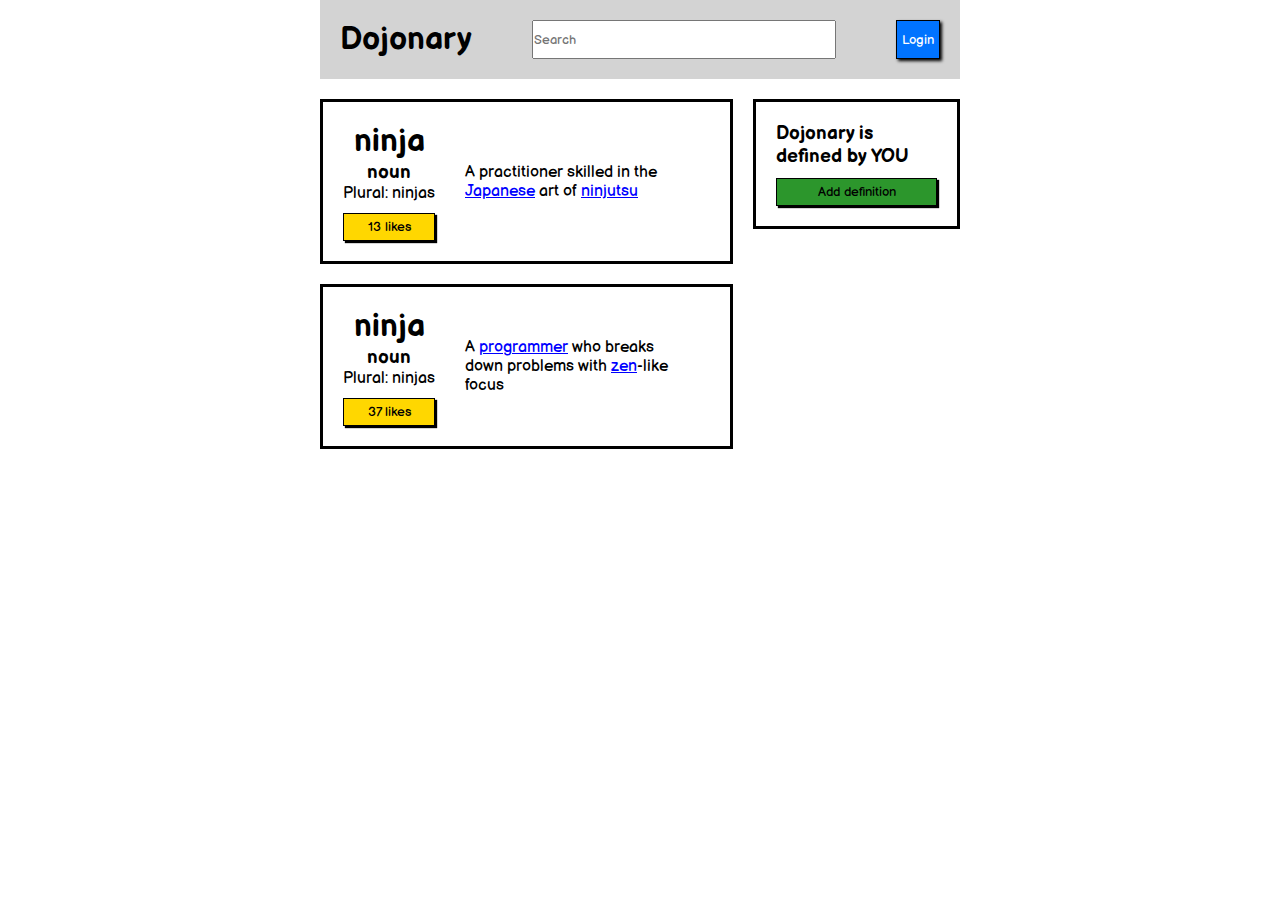
<file: Button Clicker/index.html>
<!DOCTYPE html>
<html lang="en">

<head>
    <meta charset="UTF-8">
    <meta http-equiv="X-UA-Compatible" content="IE=edge">
    <meta name="viewport" content="width=device-width, initial-scale=1.0">
    <title>Document</title>
    <link rel="stylesheet" href="style.css">
</head>

<body>
    <nav>
        <h1>Dojonary</h1>
        <input type="text" name="name" placeholder="Search">
        <button onclick="turnOff(this)">Login</button>
    </nav>
    <div class="container">
        <div class=col-1>
            <div class="box1">
                <div class="ninja">
                    <h1>ninja</h1>
                    <h3>noun</h3>
                    <p>Plural: ninjas</p>
                    <button class="likes" onclick="alert(showPopup())">13 likes</button>
                </div>
                <p>A practitioner skilled in the<br><span class="link">Japanese</span> art of <span class="link">ninjutsu</span></p>
            </div>

            <div class="box1">
                <div class="ninja">
                    <h1>ninja</h1>
                    <h3>noun</h3>
                    <p>Plural: ninjas</p>
                    <button class="likes" onclick="alert(showPopup())">37 likes</button>
                </div>
                <p>A <span class="link">programmer</span> who breaks<br>down problems with <span class="link">zen</span>-like<br>focus</p>
            </div>
        </div>  
        
        <div class="col-2">
            <div class="box2">
                <div class="ninja2">
                    <h3>Dojonary is <br> defined by YOU</h3>
                    <button class="adddef" onclick="hide(this)">Add definition</button>
                </div>
            </div>
        </div>
    </div>

<script src="script.js"></script>

</body>

</html>
</file>
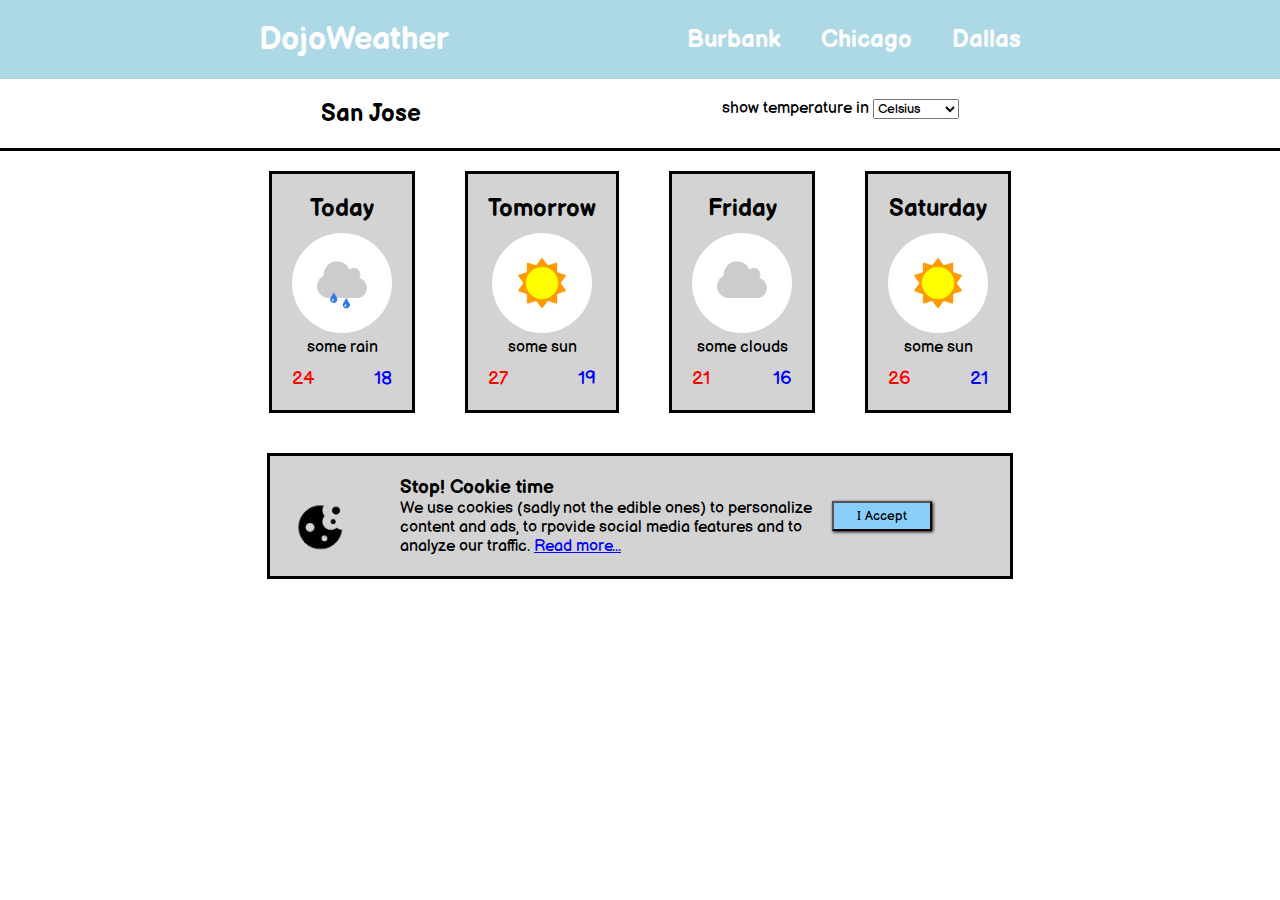
<file: Dojo Weather Assignment/index.html>
<!DOCTYPE html>
<html lang="en">
<head>
    <meta charset="UTF-8">
    <meta http-equiv="X-UA-Compatible" content="IE=edge">
    <meta name="viewport" content="width=device-width, initial-scale=1.0">
    <title>Document</title>
    <link rel="stylesheet" href="style.css">
</head>
<body>
    <div class="nav">
        <h1>DojoWeather</h1>
        <ul class="navcities">
            <a href="#" onclick="alert(showPopup())"><h2>Burbank</h2></a>
            <a href="#" onclick="alert(showPopup())"><h2>Chicago</h2></a>
            <a href="#" onclick="alert(showPopup2())"><h2>Dallas</h2></a>
        </ul>
    </div>
    <div class="subnav">
        <h2>San Jose</h2>
        <div class="subnavtemp">
        <label>show temperature in</label>
            <select name="temp-option">
                <option>Celsius</option>
                <option>Fahrenheit</option>
            </select>
        </div>
    </div>
    <div class="container">

        <div class="col-1">
            <div class="box">
                <h2>Today</h2>
                <img src="some_rain.png" alt="somerain" class="pic">
                <p>some rain</p>
                <div class="degrees">
                    <p class="d1">24</p>
                    <p class="d2">18</p>
                </div>
            </div>
            <div class="box">
                <h2>Tomorrow</h2>
                <img src="some_sun.png" alt="somesun" class="pic">
                <p>some sun</p>
                <div class="degrees">
                    <p class="d1">27</p>
                    <p class="d2">19</p>
                </div>
            </div>
            <div class="box">
                <h2>Friday</h2>
                <img src="some_clouds.png" alt="someclouds" class="pic">
                <p>some clouds</p>
                <div class="degrees">
                    <p class="d1">21</p>
                    <p class="d2">16</p>
                </div>
            </div>
            <div class="box">
                <h2>Saturday</h2>
                <img src="some_sun.png" alt="somesun2" class="pic">
                <p>some sun</p>
                <div class="degrees">
                    <p class="d1">26</p>
                    <p class="d2">21</p>
                </div>
            </div>
        </div>
        <div class="bottombox" id="message">
            <img src="cookie.png" alt="cookiepic" class="pic1">
            <div class="boxtext">
                <h3>Stop! Cookie time</h3>
                <p>
                We use cookies (sadly not the edible ones) to personalize<br>
                content and ads, to rpovide social media features and to<br>
                analyze our traffic. <a href="#" class="readmore">Read more...</a>
                </p>
            </div>
            <button onclick="hide()">I Accept</button>
        </div>

    </div>


    <script src="script.js"></script>
</body>
</html>
</file>
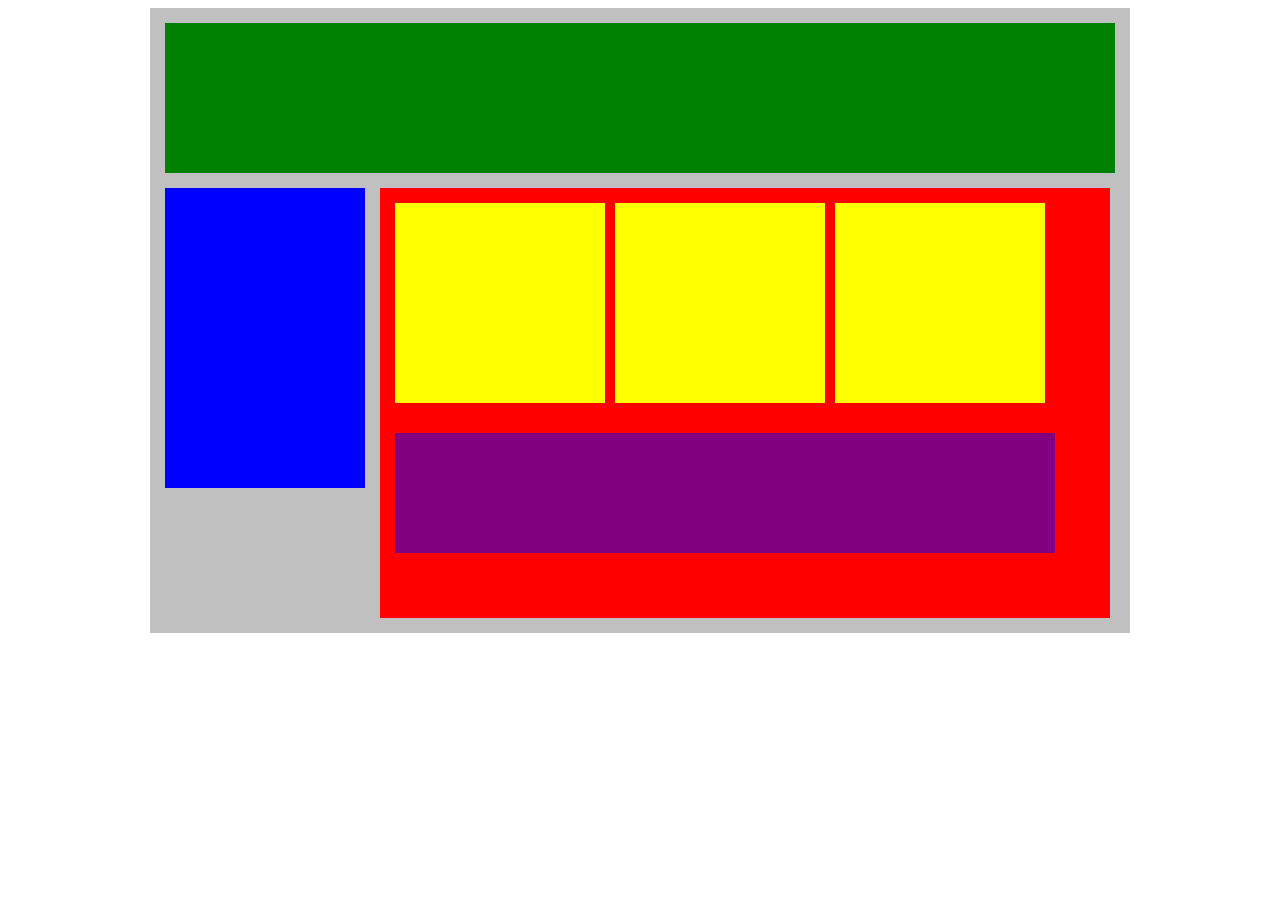
<file: Flex our Blocks Assignment/index.html>
<!DOCTYPE html>
<link rel="stylesheet" href="style.css">
<html lang="en">
<head>
    <title>Position Practice</title>
    <link rel="stylesheet" type="text/css" href="style.css">
</head>
<body>
    <div class="container">
        <div class="top-nav"></div>
        <div class="row">
            <div class="side-nav"></div>
            <div class="main">
                <div class="row">
                    <div class="sub-content"></div>
                    <div class="sub-content"></div>
                    <div class="sub-content"></div>
                </div>
                <div id="advertisement"></div>
            </div>
        </div>
    </div>
</body>
</html>
</file>
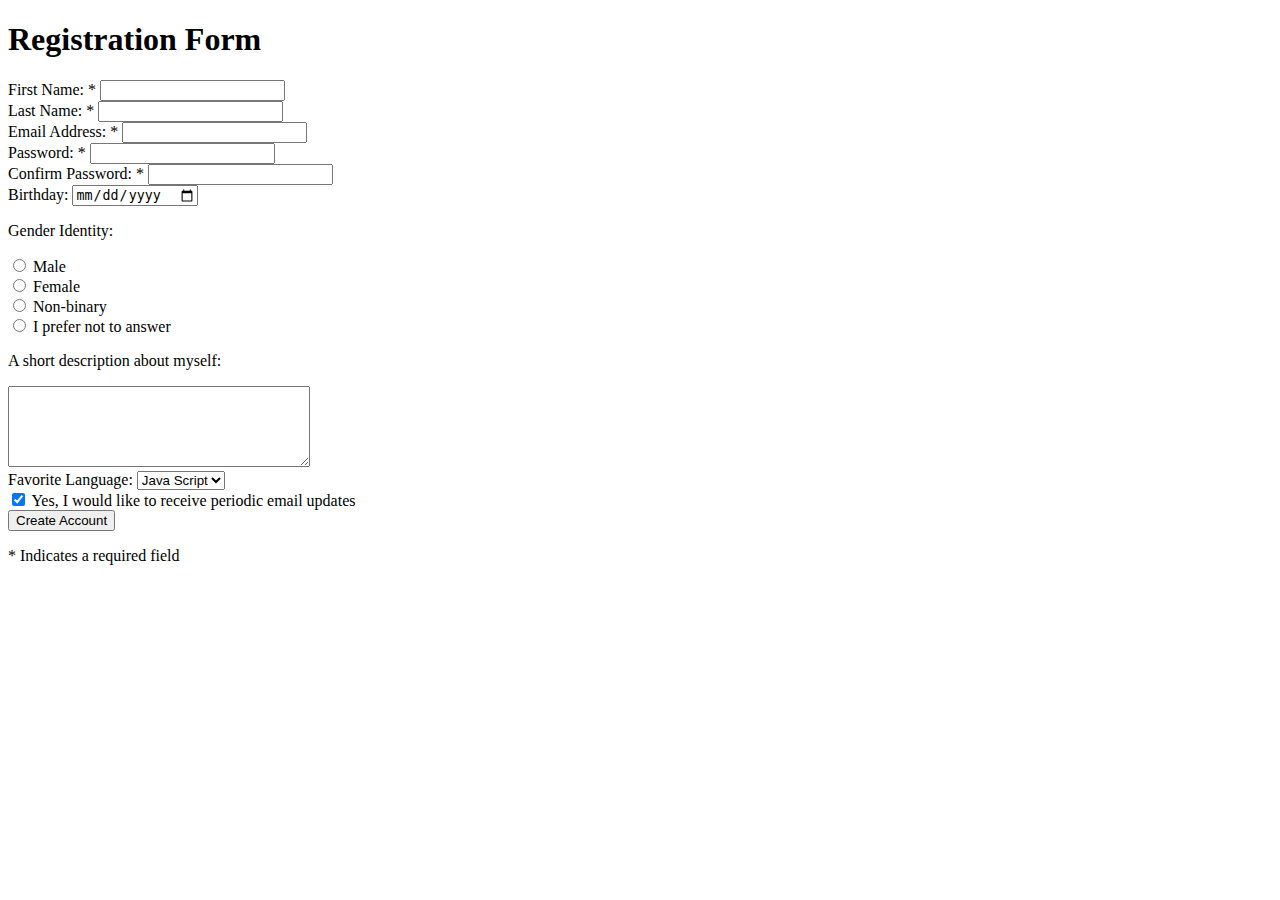
<file: Registration Form Assignment/index.html>
<!DOCTYPE html>
<html lang="en">
    <head>
        <meta charset="UTF-8">
        <meta http-equiv="X-UA-Compatible" content="IE=edge">
        <meta name="viewport" content="width=device-width, initial-scale=1.0">
        <title>Registration Form</title>
        <h1>Registration Form</h1>
    </head>

    <body>

        <div>
            <label>First Name: * </label>
            <input type="text" name="name">
        <div>
            <label>Last Name: * </label>
            <input type="text" name="name">
        </div>
        <div>
            <label>Email Address: *</label>
            <input type="text" name="email address">
        </div>
        <div>
            <label>Password: * </label>
            <input type="text" name="password"> 
        </div>
        <div>
            <label>Confirm Password: *</label>
            <input type="text" name="confirm password">
        </div>
        <div>
            <label>Birthday: </label>
            <input type="date" name="date">
        </div>
        <div>
            <p>Gender Identity: </p>
            <input type="radio" name="option1" id="identity">
            <label for="male">Male</label>
        </div>
        <div>
            <input type="radio" name="option2" id="identity">
            <label for="female">Female</label>
        </div>
        <div>
            <input type="radio" name="option3" id="identity">
            <label for="Non-binary">Non-binary</label>
        </div>
        <div>
            <input type="radio" name="option4" id="identity">
            <label for="I prefer not to answer">I prefer not to answer</label>
        </div>
        <div>
            <p>A short description about myself: </p>
            <textarea name="" id="" cols="35" rows="5"></textarea>
            <!-- use textarea for a description/text  box -->
        </div>
        <div>
            <label">Favorite Language: </label>
            <!-- if you use p to replace label, the options will display underneath the label and not next to it -->
            <select name="favoritelanguage">
                <option>Java Script</option>
                <option>HTML</option>
                <option>Python</option>
                <option>CSS</option>
            </select>
        </div>
        <div>
            <input type="checkbox" name="offers" id="offers" checked>
            <label for="offers">Yes, I would like to receive periodic email updates</label>
        </div>
        <div>
            <input type="submit" value="Create Account">
            <!-- how do i place "create account" inside the submit box? -->
            <!-- input type= submit value= whatever you want it to say -->
        </div>
        
        <p>* Indicates a required field</p>
        <!-- can I just add text for this or is there a specific format? -->

    </body>

</html>
</file>
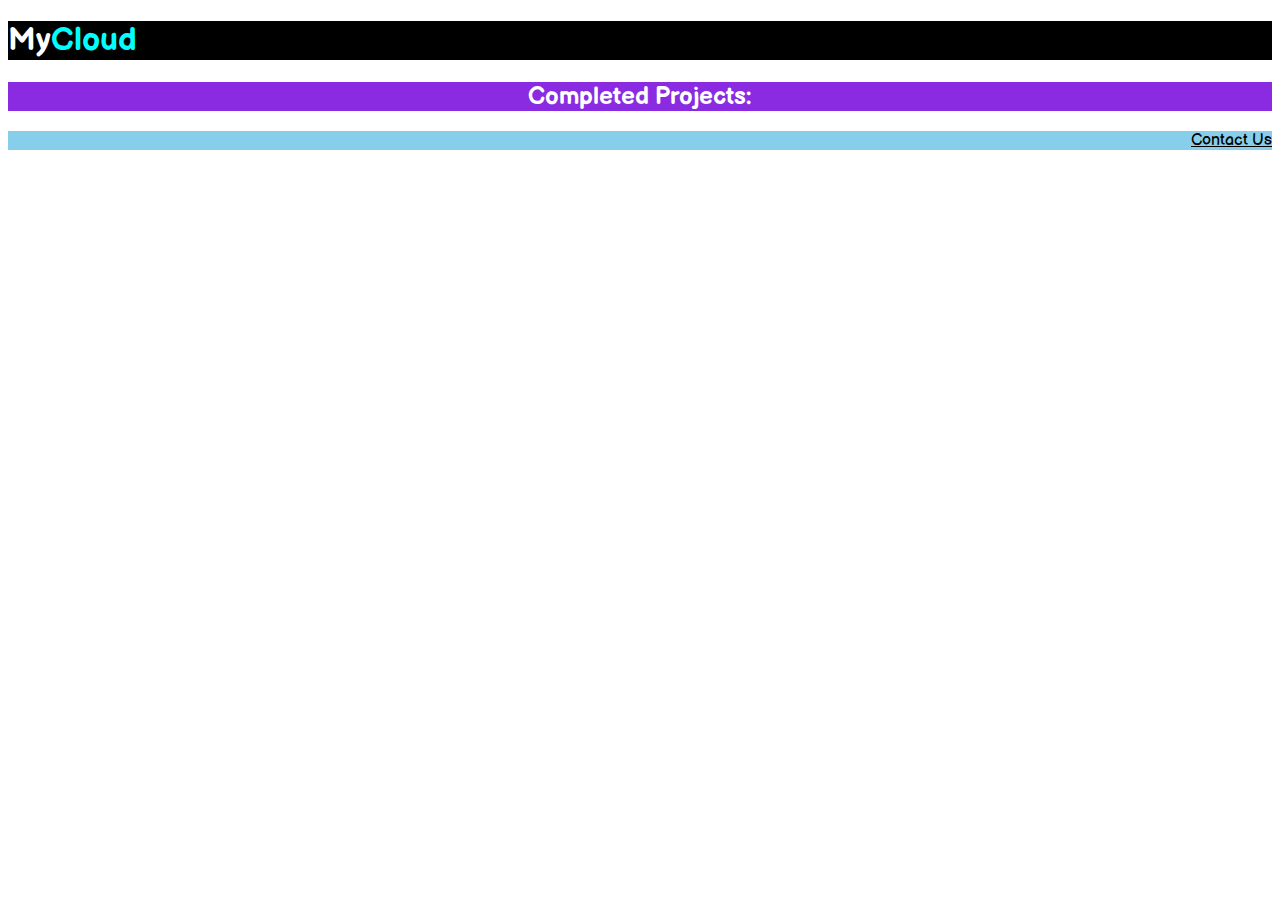
<file: Styling Assignment/index.html>
<!DOCTYPE html>
<html lang="en">
<head>
    <meta charset="UTF-8">
    <meta http-equiv="X-UA-Compatible" content="IE=edge">
    <meta name="viewport" content="width=device-width, initial-scale=1.0">
    <title>MyCloud</title>
    <link rel="stylesheet" href="style.css">
</head>

<body>

    <h1>My<span>Cloud</span></h1>

    <h2>Completed Projects: </h2>

    <p>Contact Us</p>


    

    



</body>
</html>
</file>
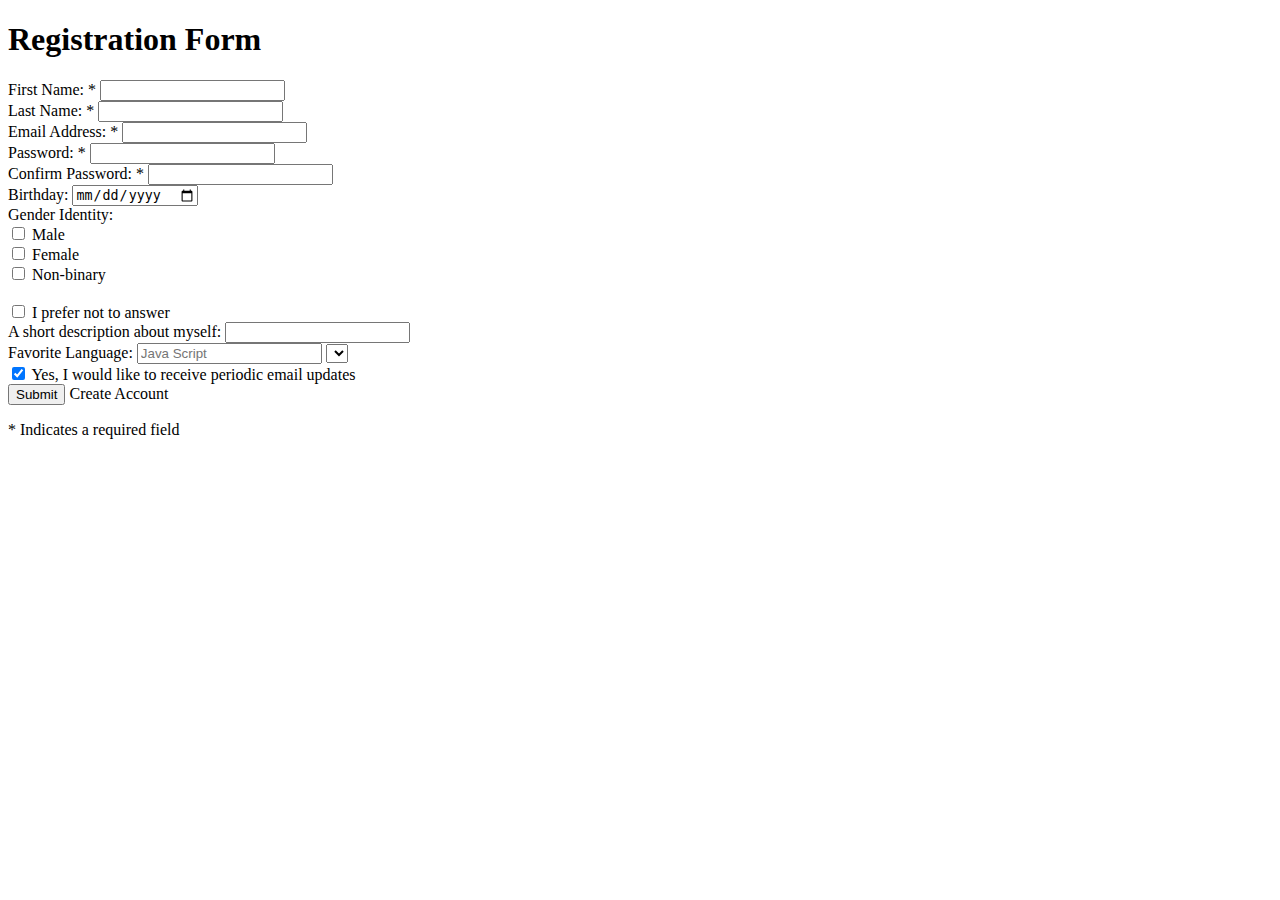
<file: Registration Form Assignment/practice.html>
<!DOCTYPE html>
<html lang="en">
<head>
    <meta charset="UTF-8">
    <meta http-equiv="X-UA-Compatible" content="IE=edge">
    <meta name="viewport" content="width=device-width, initial-scale=1.0">
    <title>Registration Form</title>
    <h1>Registration Form</h1>
</head>

<body>
    <div>
        <label>First Name: * </label>
        <input type="text" name="name" >
    <div>
        <label>Last Name: * </label>
        <input type="text" name="name"
        placeholder="" >
    </div>
    <div>
        <label>Email Address: *</label>
        <input type="text" name="email address"
        placeholder="" >
    </div>
    <div>
        <label>Password: * </label>
        <input type="text" name="password"
        placeholder="" > 
    </div>
    <div>
        <label>Confirm Password: *</label>
        <input type="text" name="confirm password"
        placeholder="" >
    </div>
    <div>
        <label>Birthday: </label>
        <input type="date" name="date"
        placeholder="mm/dd/yyyy">
    </div>
    <div>
        <label>Gender Identity: </label>
        <!-- question: is there another way? -->
            <form action="/action_page.php">
                <input type="checkbox" id="male" name="male" value="option1">
                <label for="male"> Male </label><br>
                <input type="checkbox" id="female" name="female" value="option2">
                <label for="female"> Female </label><br>
                <input type="checkbox" id="non-binary" name="non-binary" value="option3">
                <label for="non-binary"> Non-binary </label><br><br>
                <input type="checkbox" id="I prefer not to answer" name="I prefer not to answer" value="option4">
                <label for="I prefer not to answer"> I prefer not to answer</label>
            </form>
    </div>
    <div>
        <label>A short description about myself: </label>
        <input type="text" name="description"
        placeholder="">
        <!-- question about how to insert text area box/description box -->
    </div>
    <div>
        <label>Favorite Language: </label>
        <input type="text" name="favorite language"
        placeholder="Java Script">
        <select></select> 
    </div>
    <div>
        <input type="checkbox" name="offers" id="offers" checked>
        <label for="offers">Yes, I would like to receive periodic email updates</label>
    </div>
    <div>
        <input type="submit" name="create Account" id="create Account">
        <label for="create account">Create Account</label>
        <!-- how do i place "create account" inside the submit box? -->
    </div>
    
    <p>* Indicates a required field</p>
    <!-- can I just add text for this or is there a specific format? -->

</body>

</html>
</file>
<file: Button Clicker/style.css>
@import url('https://fonts.googleapis.com/css2?family=Balsamiq+Sans&display=swap');
* {
    padding: 0;
    margin: 0;
    font-family: 'Balsamiq Sans', cursive;
    /* border: 1px red dotted;  */
}

/* resetter class */

nav {
    background: lightgrey;
    padding: 20px; 
    display: flex;  
    justify-content: space-between;
    box-sizing: border-box; 
    width: 50%; 
    margin: 0 auto;
    margin-bottom: 20px;
}

nav input {
    width: 300px;
}

nav button {
    list-style: none;
    box-shadow: 2px 2px 3px black;
    border: 1px black solid;
    background-color: rgb(0, 115, 255);
    padding: 5px;
    color: white;
}

/* end of navbar classes */

.container {
    display: flex; 
    justify-content: center; 
    margin: 0 auto; 
    gap: 20px;
    width: 50%;
}

.col-1 {
    flex: 2;
}

.col-2 {
    flex: 1;
}

.box1 {
    padding: 20px; 
    border: 3px solid black;
    margin-bottom: 20px;
    display: flex;
    align-items: center;
    /* justify-content: space-between; */
}

.ninja {
    margin-right: 30px;
    text-align: center;
}

.likes {
    box-shadow: 2px 2px 1px black;
    border: 1px black solid;
    width: fit-content;
    padding: 5px;
    background-color: gold;
    margin-top: 10px;
    width: 100%;
}

.link {
    text-decoration: underline;
    color: blue;
}

/* end of col-1 classes */

.box2 {
    padding: 20px;
    border: 3px solid black;
    align-items: center;
}

.ninja2 {
    /* text-align: center; */
}

.adddef {
    box-shadow: 2px 2px 1px black;
    border: 1px black solid;
    background-color: rgba(0, 128, 0, 0.826);
    padding: 5px;
    text-align: center;
    width: 100%;
    margin-top: 10px;
}
</file>
<file: Dojo Weather Assignment/style.css>
@import url('https://fonts.googleapis.com/css2?family=Balsamiq+Sans&display=swap');

* {
    padding: 0;
    margin: 0;
    font-family: 'Balsamiq Sans', cursive;
}

.nav {
    display: flex;
    margin: auto 0;
    box-sizing: border-box;
    background-color: lightblue;
    padding: 20px;
    color: white;
    justify-content: space-evenly;
    align-items: center;
}

.navcities {
    display: flex;
    gap: 40px;
    /* align-items: center; */
    /* margin: auto 0; */
}

a {
    text-decoration: none;
    color: white;
}

.subnav {
    display: flex;
    /* margin: auto 0; */
    justify-content: space-evenly;
    padding: 20px; 
    /* align-items: center; */
    border-bottom: 3px black solid;
}

.subnavtemp {

}

.container {
    /* display: flex;  */
    /* justify-content: center;  */
    margin: 0 auto; 
}

.col-1 {
    display: flex;
    justify-content: center;
    padding: 20px;
    gap: 50px;
}

.box {
    padding: 20px; 
    border: 3px solid black;
    margin-bottom: 20px;
    /* height: 300px; */
    background-color: lightgrey;
    /* width: 100px; */
    /* align-items: center; */
    text-align: center;
}

.pic {
    width: 100px;
    border-radius: 50%;
    margin-top: 10px;
}

.degrees {
    display: flex;
    justify-content: space-between;
    margin-top: 10px;
    font-size: larger;
}

.d1 {
    color: red;
}

.d2 {
    color: blue;
}

.bottombox {
    width: 700px; 
    /* height: 100px; */
    margin: 0 auto;
    border: 3px black solid;
    padding: 20px;
    background-color: lightgrey;
    display: flex; 
    align-items: center;
}

.pic1 {
    width: 60px;
    margin-top: 20px;
}

.boxtext {
    margin-left: 50px;
}

.readmore {
    color: blue;
    text-decoration: underline;
}
button {
    margin-left: 20px;
    padding: 5px;
    width: 100px;
    background-color: lightskyblue;
    box-shadow: black 1px 1px 3px;
    border-color: black;
}
</file>
<file: Flex our Blocks Assignment/style.css>
.container{
    width: 950px;
    background-color: silver;
    margin: 0px auto;
    padding: 15px; 
}
.top-nav {
    height: 150px;
    background-color: green;
    margin-bottom: 15px;
}
.side-nav {
    height: 300px;
    width: 200px;
    background-color: blue;
}
.main {
    height: 400px;
    width: 700px;
    background-color: red;
    margin-left: 15px;
    padding: 15px;
    
}
.sub-content { 
    height: 200px;
    width: 210px;
    background-color: yellow;
    margin-right: 10px;
    margin-bottom: 15px;
    
}
#advertisement {
    height: 120px;
    width: 660px;
    background-color: purple;
    margin-top: 15px;
}
.row {
    display:flex;
    /* TODO - what should go here? */
}
</file>
<file: Styling Assignment/style.css>
@import url('https://fonts.googleapis.com/css2?family=Balsamiq+Sans&display=swap');

h1 {
    background-color: black;
    color: white;
    text-align: left;
}

h2 {
    background-color: blueviolet;
    color: white;
    text-align: center;
}

p {
    background-color: skyblue;
    text-align: right;
    text-decoration: underline;
}

* {
    font-family: 'Balsamiq Sans', cursive;
}

span {
    color:aqua;
}
</file>
